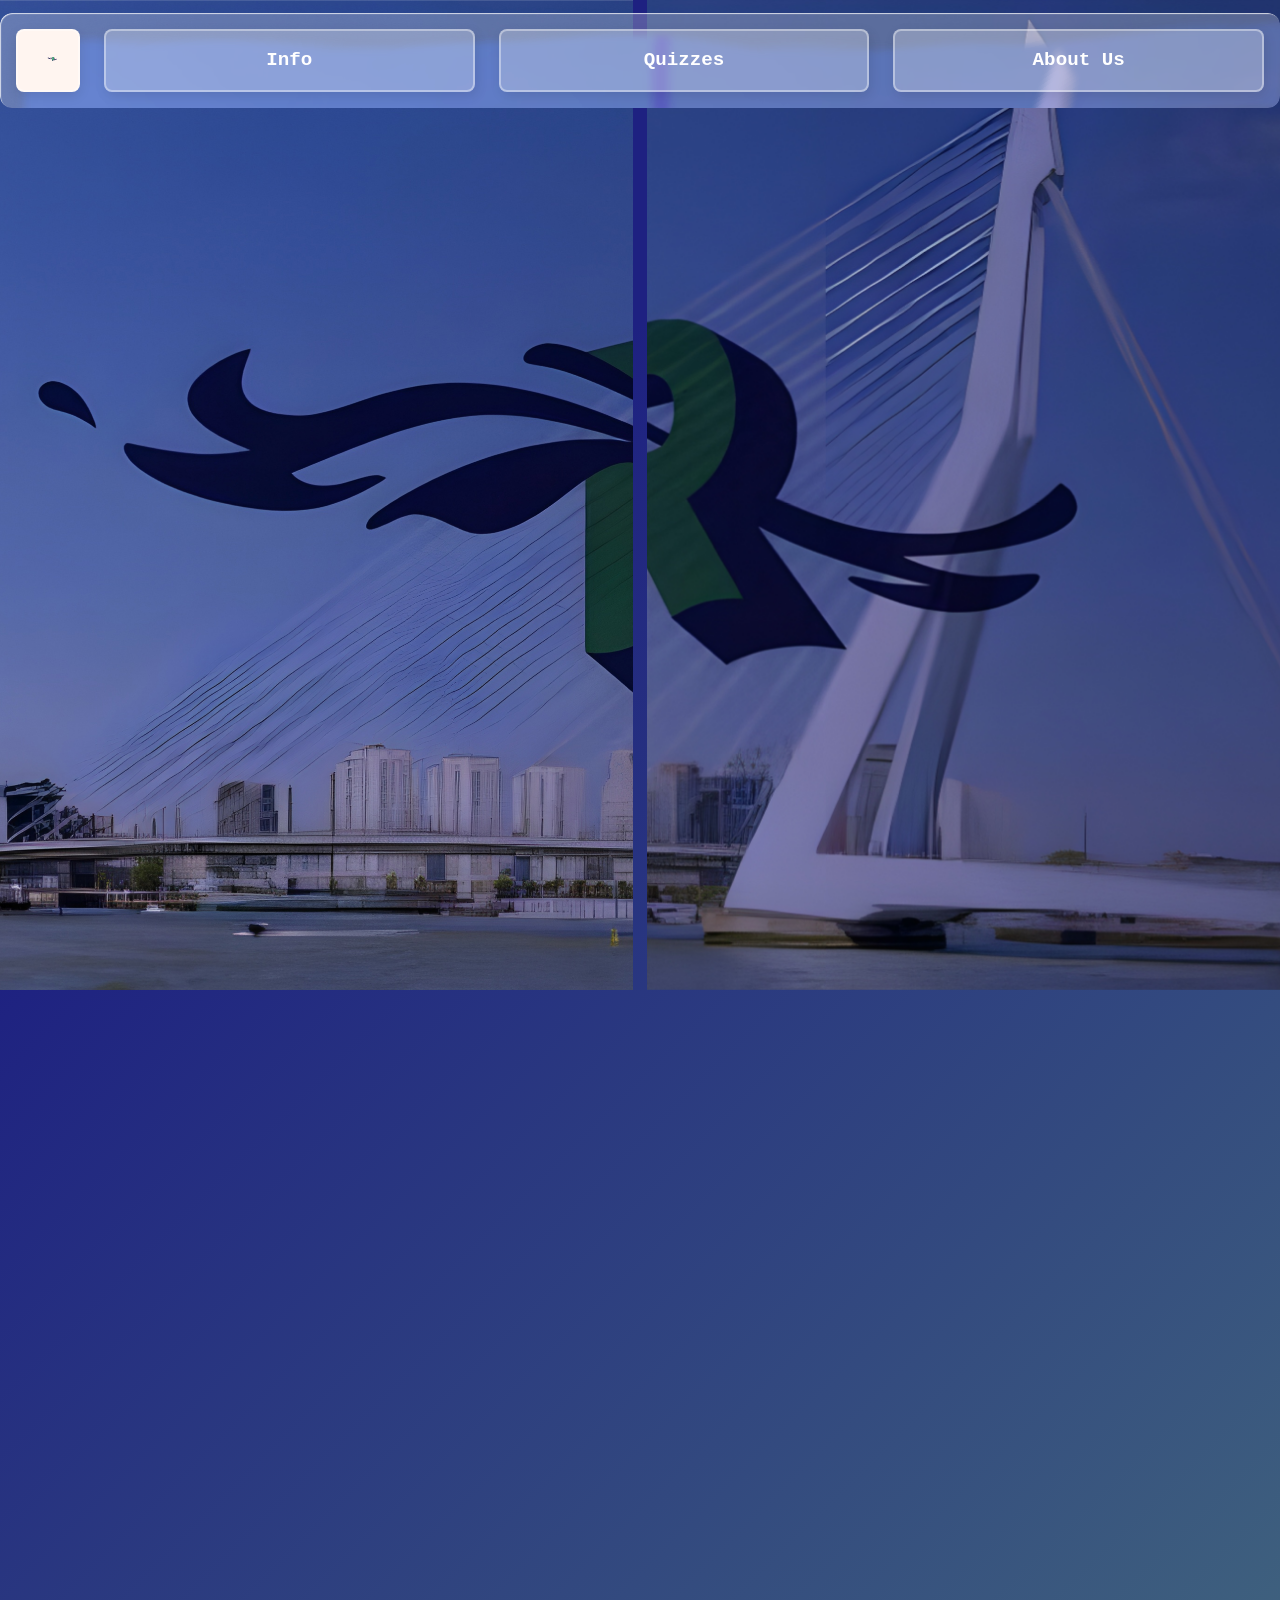
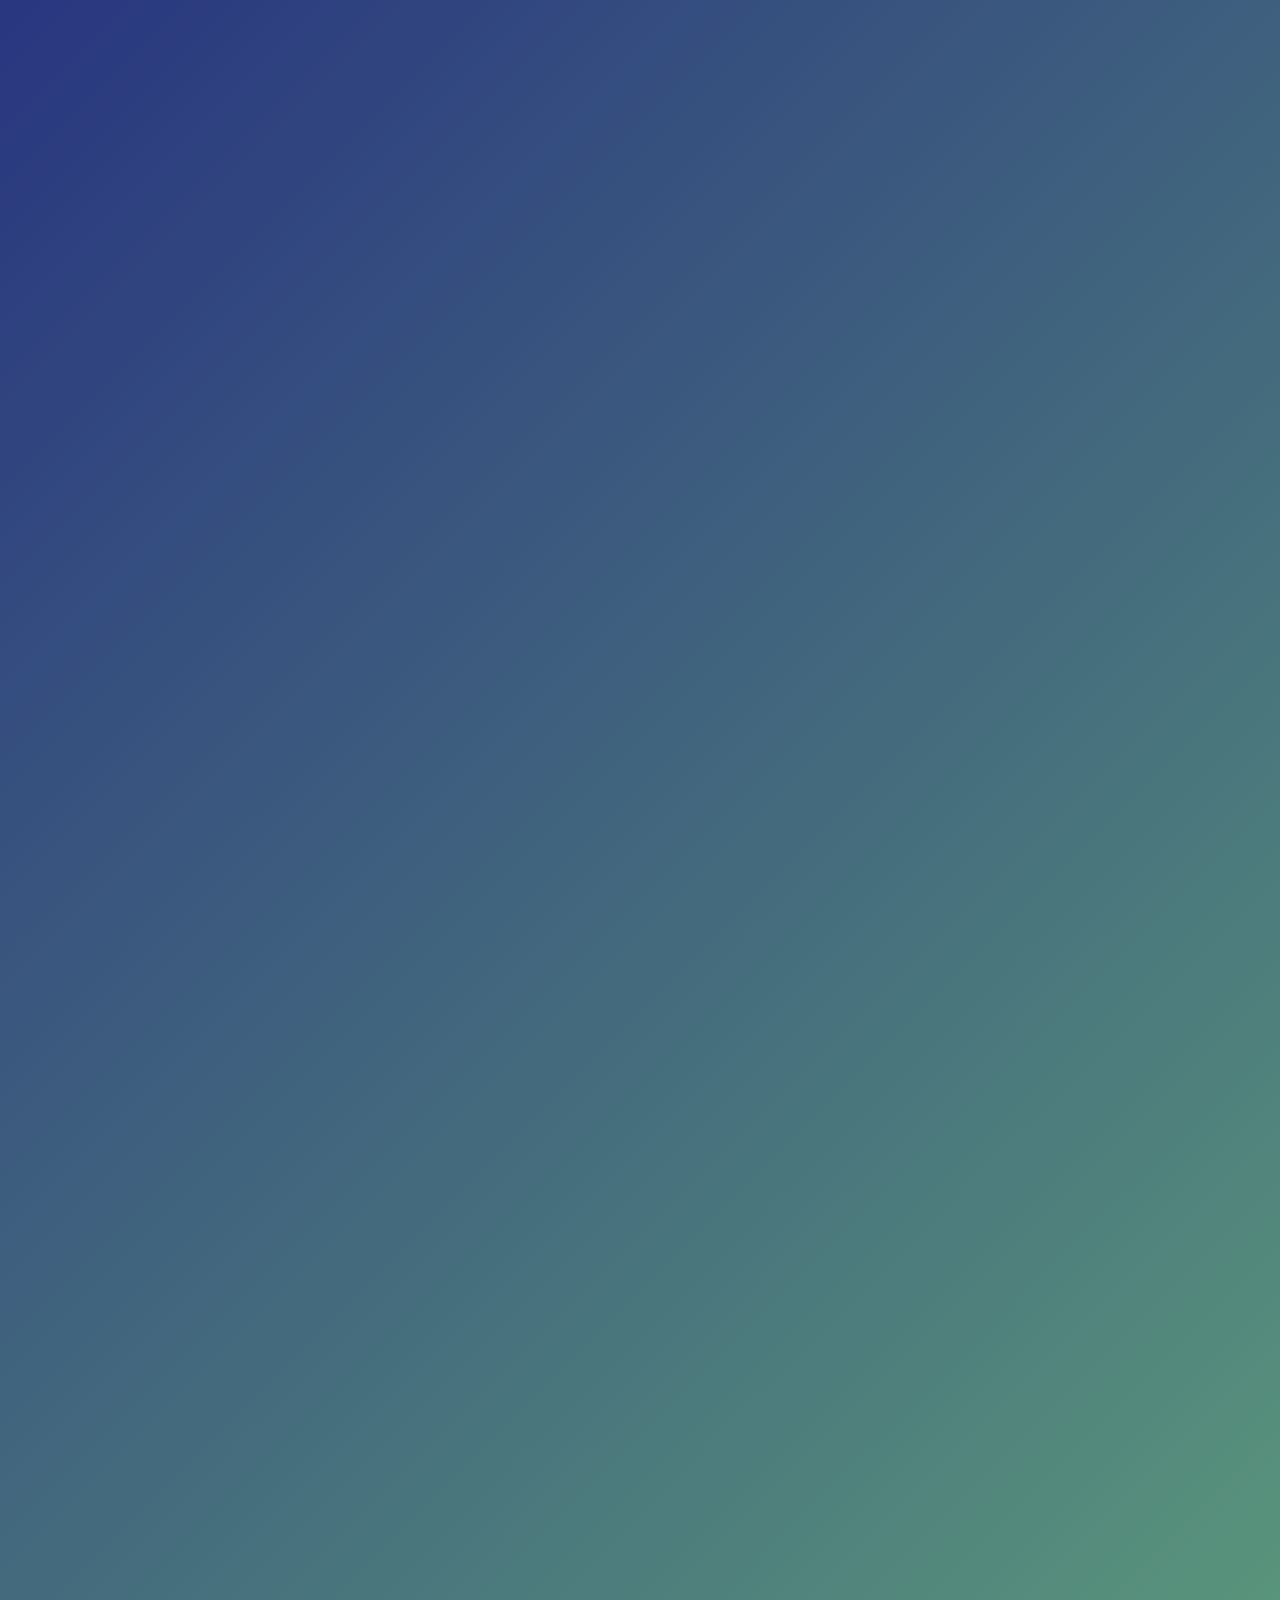
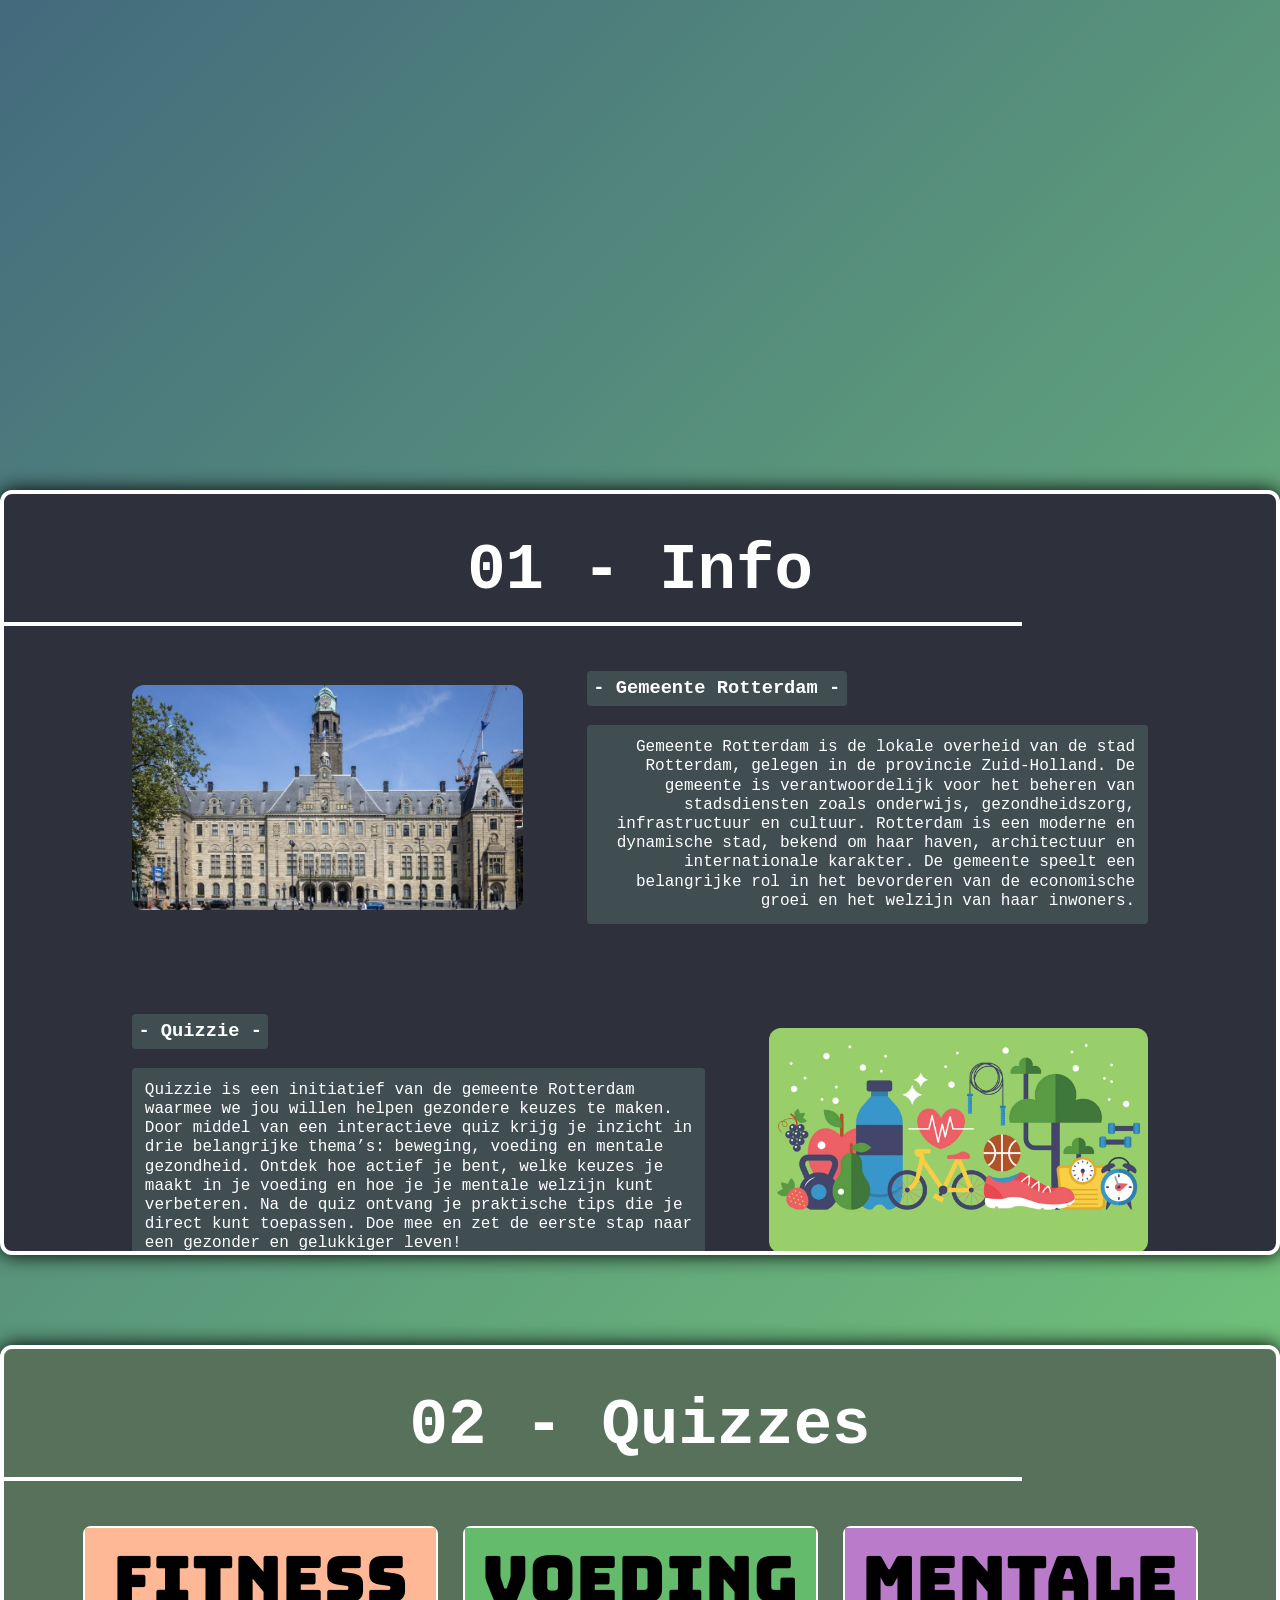
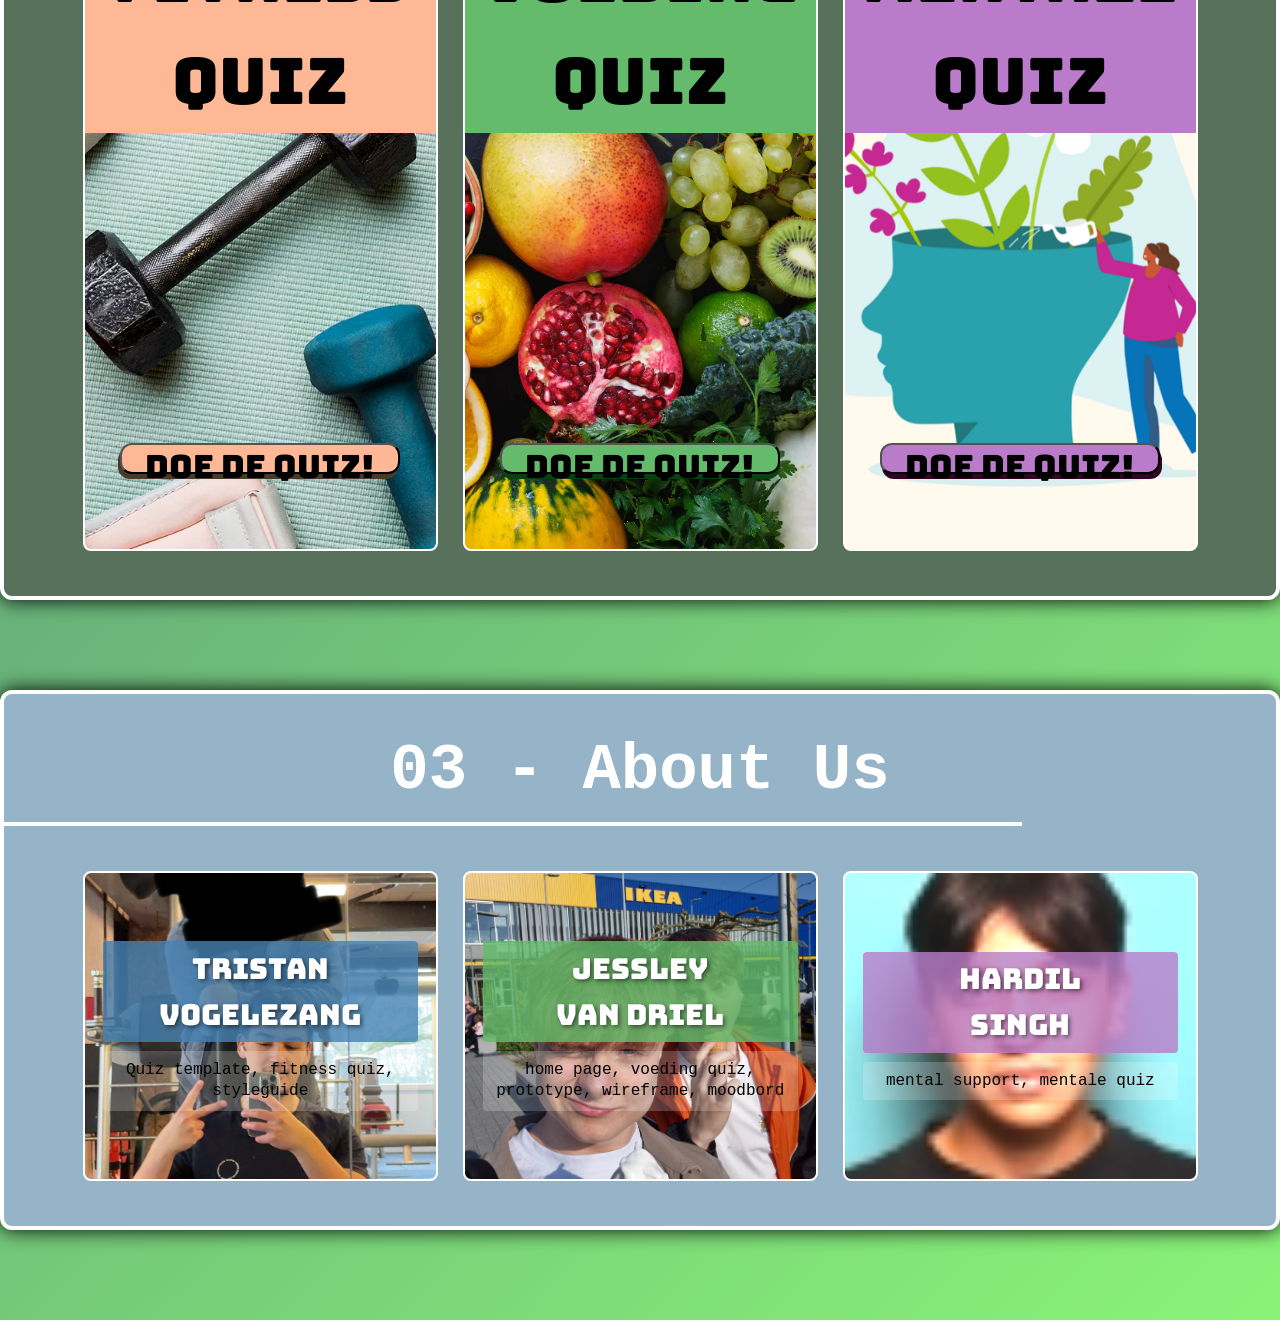
<file: index.html>
<!DOCTYPE html>
<html lang="en">
<head>
    <meta charset="UTF-8">
    <meta name="viewport" content="width=device-width, initial-scale=1.0">
    <title>Quizzie</title>
    <link rel="stylesheet" href="style/index.css">
    <script src="script/script.js" defer></script>
    <script src="script/nav.js" defer></script>
    <link rel="preconnect" href="https://fonts.googleapis.com">
<link rel="preconnect" href="https://fonts.gstatic.com" crossorigin>
<link href="https://fonts.googleapis.com/css2?family=Bungee&display=swap" rel="stylesheet">
</head>
<body>
    <svg style="display: none">
        <filter id="glass-distortion">
          <feTurbulence type="turbulence" baseFrequency="0.002" numOctaves="2" result="noise" />
          <feDisplacementMap in="SourceGraphic" in2="noise" scale="77" />
        </filter>
      </svg>
      
      <nav class="glass-nav">
        <div class="glass-filter"></div>
        <div class="glass-overlay"></div>
        <div class="glass-specular"></div>
        <div class="glass-content">
          <ul class="nav-list">
            <button class="btn-logo"><a href="index.html#goHome"><img src="media/rotterdam-1.svg" class="logo" alt="Logo"></a></button>
            <a class="btn" href="index.html#goInfo" class="nav-item">Info</a>
            <a class="btn" href="index.html#goQuiz" class="nav-item">Quizzes</a>
            <a class="btn" href="index.html#toAbUs" class="nav-item">About Us</a>
            </ul>
        </div>
      </nav>
    <div class="container" id="goHome">
        <section class="hero">
            <div class="panel left-panel"></div>
            <div class="panel right-panel"></div>
            <h1 class="hero-title">Quizzie</h1>
        </section>
        <section class="o1" id="goInfo">
            <div class="infoDiv">
                <div class="header1">
                    <br>
                    <h1>01 - Info</h1>
                    <hr>
                </div>
                <div class="info1">
                    <div class="img">
                    </div>
                    <div class="infoTxt">
                        <div class="header"><h3>- Gemeente Rotterdam -</h3></div><br>
                        <div class="text"><p>Gemeente Rotterdam is de lokale overheid van de stad Rotterdam, gelegen in de provincie Zuid-Holland. De gemeente is verantwoordelijk voor het beheren van stadsdiensten zoals onderwijs, gezondheidszorg, infrastructuur en cultuur. Rotterdam is een moderne en dynamische stad, bekend om haar haven, architectuur en internationale karakter. De gemeente speelt een belangrijke rol in het bevorderen van de economische groei en het welzijn van haar inwoners.</p></div>
                    </div>
                </div>
                <div class="info2">
                    <div class="img"></div>
                    <div class="infoTxt">
                            <div class="header"><h3>- Quizzie -</h3></div><br>
                        <div class="text"><p>Quizzie is een initiatief van de gemeente Rotterdam waarmee we jou willen helpen gezondere keuzes te maken. Door middel van een interactieve quiz krijg je inzicht in drie belangrijke thema’s: beweging, voeding en mentale gezondheid. Ontdek hoe actief je bent, welke keuzes je maakt in je voeding en hoe je je mentale welzijn kunt verbeteren. Na de quiz ontvang je praktische tips die je direct kunt toepassen. Doe mee en zet de eerste stap naar een gezonder en gelukkiger leven!</p></div>
                    </div>
                </div>
        </section>
        <section class="o2" id="goQuiz">
            <div class="quizDiv">
                <div class="header2">
                    <br>
                    <h1>02 - Quizzes</h1>
                    <hr>
                </div>
                <div class="quizzes">
                    <div class="fitness">
                        <h1 class="title bungee-regular">Fitness quiz</h1>
                        <a href="pages/tristan/beweging.html"><button class="toPage bungee-regular">Doe de Quiz!</button></a>
                    </div>
                    <div class="nutrition">
                        <h1 class="title bungee-regular">Voeding quiz</h1>
                        <a href="pages/jessley/nutrit.html"><button class="toPage bungee-regular">Doe de Quiz!</button></a>
                    </div>
                    <div class="mental">
                        <h1 class="title bungee-regular">Mentale quiz</h1>
                        <a href="pages/hardil/mentale.html"><button class="toPage bungee-regular">Doe de Quiz!</button></a>
                    </div>
                </div>
            </div>
        </section>

        <section class="o3" id="toAbUs">
            <div class="aboutDiv">
                <div class="header3">
                    <br>
                    <h1>03 - About Us</h1>
                    <hr>
                </div>
                <div class="team">
                    <div class="person1">
                        <h2 class="team-name bungee-regular">Tristan Vogelezang</h2>
                        <p class="team-desc">Quiz template, fitness quiz, styleguide</p>
                    </div>
                    <div class="person2">
                        <h2 class="team-name bungee-regular">Jessley <br> van Driel</h2>
                        <p class="team-desc">home page, voeding quiz, prototype, wireframe, moodbord</p>
                    </div>
                    <div class="person3">
                        <h2 class="team-name bungee-regular">Hardil<br>Singh</h2>
                        <p class="team-desc">mental support, mentale quiz</p>
                    </div>
                </div>
            </div>
        </section>
    </div>
</body>
</html>
</file>
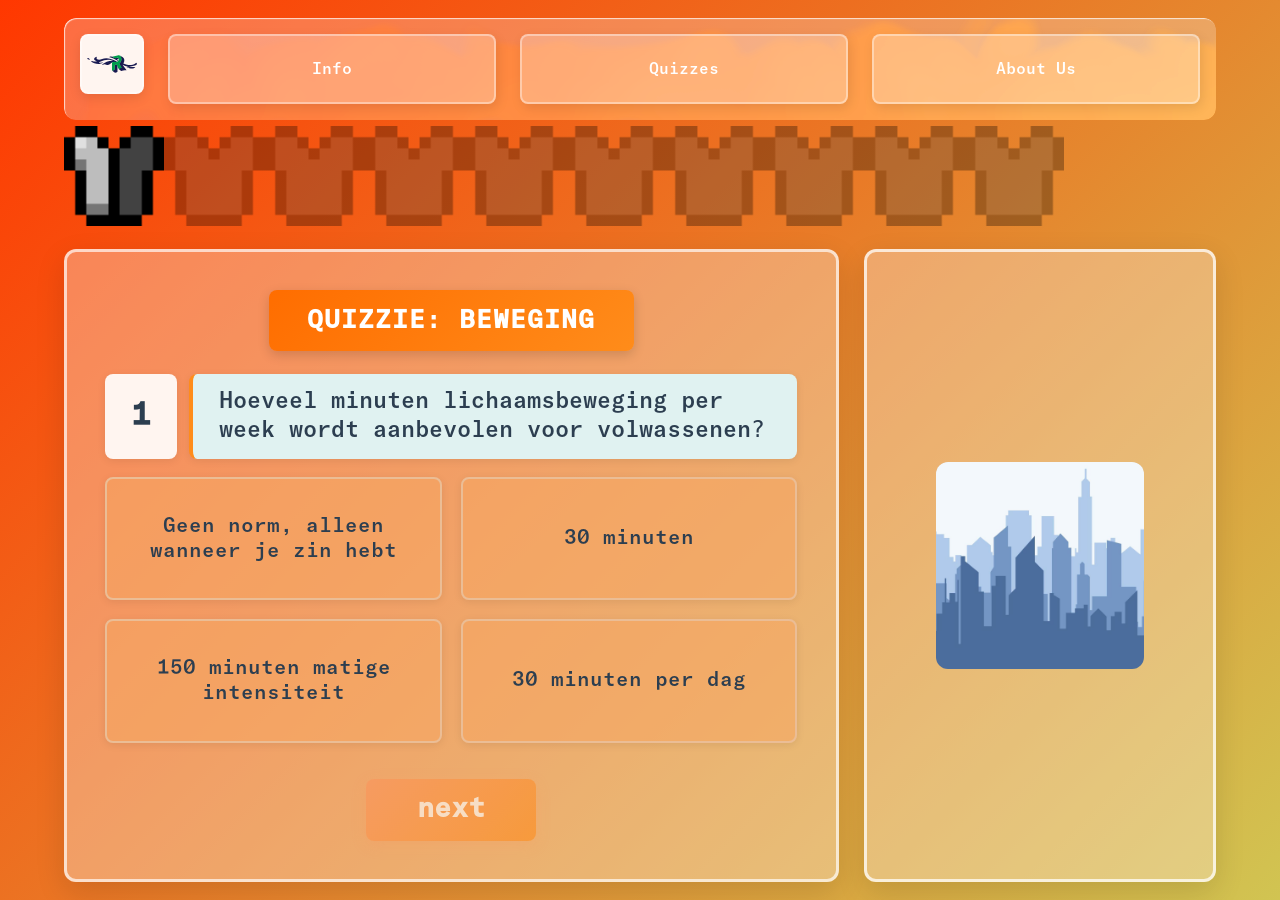
<file: Tristan/beweging.html>
<!DOCTYPE html>
<html lang="en">

<head>
    <meta charset="UTF-8">
    <meta name="viewport" content="width=device-width, initial-scale=1.0">
    <title>Quiz - Movement</title>
    <link rel="stylesheet" href="beweging.css">
</head>

<body>
    <svg style="display: none">
        <filter id="glass-distortion">
          <feTurbulence type="turbulence" baseFrequency="0.008" numOctaves="2" result="noise" />
          <feDisplacementMap in="SourceGraphic" in2="noise" scale="77" />
        </filter>
      </svg>
      
      <nav class="glass-nav">
        <div class="glass-filter"></div>
        <div class="glass-overlay"></div>
        <div class="glass-specular"></div>
        <div class="glass-content">
          <ul class="nav-list">
            <a href="../index.html" class="btn btn-logo"><img src="Assets/rotterdam-1.svg" class="logo" alt="Logo"></a>
            <a href="../index.html#goInfo" class="btn nav-item">Info</a>
            <a href="../index.html#goQuiz" class="btn nav-item">Quizzes</a>
            <a href="../index.html#goAb" class="btn nav-item">About Us</a>
          </ul>
        </div>
      </nav>
    <div class="armor-bar" id="armor-bar">
        <!-- populated by js -->
    </div>

    <main class="quiz-container">
        <section class="quiz-left">
            <div class="quiz-header">
                QUIZZIE: BEWEGING
            </div>
            <div class="question-row">
                <div class="question-number" id="q-num">1</div>
                <div class="question-text" id="q-text">Loading question...</div>
            </div>

            <div class="choices-container" id="choices-container">
                <!-- choices populated by js -->
            </div>

            <button id="next-btn" disabled>next</button>
        </section>

        <section class="quiz-right">
            <div class="question-image-container">
                <img id="quiz-image" src="" alt="Quiz Image" style="width: 100%; height: 100%; object-fit: cover;" />
            </div>
        </section>
    </main>

    <script src="beweging.js"></script>
</body>

</html>
</file>
<file: style/index.css>
@font-face {
  font-family: 'GTA-Mono-Medium';
  src: url(../font/GT-America/GT-America-Mono-Medium-Trial.otf) format('opentype');
}
.bungee-regular {
  font-family: "Bungee", sans-serif;
  font-weight: 400;
  font-style: normal;
}

* {
  margin: 0;
  padding: 0;
  box-sizing: border-box;
}

html {
  scroll-behavior:smooth;
  scroll-padding-top: 0;
}

body {
  font-family: GT-Mono-Medium, monospace;
  line-height: 1.6;
  background: hsla(111, 84%, 71%, 1);
  background: linear-gradient(135deg, hsla(111, 84%, 71%, 1) 0%, rgb(30, 33, 129) 87%);
  background: -moz-linear-gradient(135deg, hsla(111, 84%, 71%, 1) 0%, rgb(30, 33, 129) 87%);
  background: -webkit-linear-gradient(135deg, hsla(111, 84%, 71%, 1) 0%, rgb(30, 33, 129) 87%);
  filter: progid: DXImageTransform.Microsoft.gradient( startColorstr="#8AF378", endColorstr="#474BBE", GradientType=1 );
}

/* Glass Navigation Container */
.glass-nav {
  margin-top: 1vw;
  --bg-color: rgba(255, 255, 255, 0.25);
  --highlight: rgba(255, 255, 255, 0.75);
  --text: #ffffff;
  justify-self: center;
  position: fixed;
  width: 100%;
  max-width: 1600px;
  border-radius: 12px;
  overflow: hidden;
  background: transparent;
  z-index: 100;
}
 
.glass-filter,
.glass-overlay,
.glass-specular {
  position: absolute;
  inset: 0;
  border-radius: inherit;
}
 
.glass-filter {
  z-index: 1;
  backdrop-filter: blur(4px);
  filter: url(#glass-distortion) saturate(120%) brightness(1.15);
}
 
.glass-overlay {
  z-index: 2;
  background: var(--bg-color);
}
 
.glass-specular {
  z-index: 3;
  box-shadow: inset 1px 1px 1px var(--highlight);
}
 
.glass-content {
  position: relative;
  z-index: 4;
  padding: 16px;
}
 
.nav-list {
  list-style: none;
  margin: 0;
  padding: 0;
  display: flex;
  justify-content: center;
  gap: 24px;
}
 
.nav-item {
  color: var(--text);
  text-decoration: none;
  font-weight: 500;
  font-size: 16px;
  padding: 8px 16px;
  border-radius: 8px;
  transition: background-color 0.2s ease;
}
 

.btn {
  font-family: 'GT-America-Mono-Medium', monospace;
  flex: 1;
  padding: 1.5vh 1vw;
  color: white;
  border: solid 2px #ffffff63;
  border-radius: 8px;
  font-size: clamp(16px, 1.5vw, 24px);
  font-weight: 600;
  cursor: pointer;
  height: 7vh;
  display: flex;
  align-items: center;
  justify-content: center;
  overflow: hidden;
  transition: all 0.3s ease;
  box-shadow: 2px 4px 12px rgba(0, 0, 0, 0.1);
  background-color: rgba(255, 255, 255, 0.275);
  text-decoration: none;
}

.btn:hover {
  background-color: #1a6fa8;
  transform: translateY(-2px);
  box-shadow: 0 6px 16px rgba(0, 0, 0, 0.15);
}

.btn-logo {
  flex: 0 0 5vw;
  background-color: #fff5f0;
  border: none;
  padding: 1vh;
  display: flex;
  align-items: center;
  justify-content: center;
  height: 7vh;
  border-radius: 8px;
  cursor: pointer;
  box-sizing: border-box;
  transition: all 0.3s ease;
  box-shadow: 0 4px 12px rgba(0, 0, 0, 0.1);
  border: solid 2px #ffffff63;
}



.btn-logo:hover {
  background-color: #ffb896;
  transform: translateY(-2px);
  box-shadow: 0 6px 16px rgba(0, 0, 0, 0.15);
  border: solid 2px #ffffff63;
}

.logo {
  max-height: 120%;
  max-width: 120%;
  object-fit: contain;
  background-color: transparent;
  border: none;
  padding: 20px;
  margin: 0;
  border-radius: 5px;
}

.logo:hover {
  -webkit-filter: invert(100%);
  filter: invert(100%);
}

.container {
  display: flex;
  flex-direction: column;
  gap: 10vh;
}

.hero {
  position: relative;
  height: 200vh;
  overflow: hidden;
}

.panel {
  position: fixed;
  top: 0;
  width: 50vw;
  height: 110vh;
  background-size: cover;
  background-position: center;
  will-change: transform;
  transition: transform 0.1s linear; 
}

.left-panel {
  left: -7px;
  background-image: url('../media/lefti.jpg');
}

.right-panel {
  right: -7px;
  background-image: url('../media/righti.png');
}

.hero-title {
  position: fixed;
  top: 40%;
  justify-self: center;
  transform: translate(-50%, -50%) scale(0.3);
  font-size: clamp(4rem, 18vw, 12rem);
  font-weight: 900;
  color: white;
  opacity: 0;
  z-index: 10;
  text-align: center;
  letter-spacing: -0.03em;
  text-shadow: 0 0 20px rgba(0,0,0,0.5);
  will-change: transform, opacity, filter;
  pointer-events: none;
  line-height: 0.9;
  z-index: -10;
}

.hero-title.title-unfixed {
  position: absolute !important;
  top: 50% !important;
  left: 50% !important;
  transform: translate(-50%, -50%) !important;
  transition: all 0.5s ease !important;
  z-index: 10;
}

/* Content */
.content {
  position: relative;
  z-index: 20;
  padding: 15vh 5vw 10vh;
  background: white;
}

.container {
  max-width: 1400px;
  margin: 0 auto;
}

/* Information section */
.o1 {
  position: relative;
  height: 85vh;
  background-color: rgb(46, 49, 59);
  border-radius: 12px;
  border: 4px solid white;
  contain: content;
  box-shadow: rgb(0, 0, 0) 0px 0px 20px 0px;
}
.infoDiv {
  display: flex;
  flex-direction: column;
  gap: 5%;
}
h1 {
  color: white;
  text-align: center;
  font-size: 4rem;
}
.header1 hr  {
  justify-self: center;
  width: 80%;
  border: 2px solid white;
}
.info1 {
  display: flex;
  flex-direction: row;
  align-items: center;
  gap: 5vw;
  padding: 5vh 10vw;
}
.info2 {
  display: flex;
  flex-direction: row-reverse;
  align-items: center;
  gap: 5vw;
  padding: 5vh 10vw;
}
.infoDiv .img {
  background-size: cover;
  background-position: center;
  width: 300%;
  height: 25vh;
  border-radius: 12px;
}
.info1 .img {
  background-image: url('../media/stadHuis.jpg');
}
.info2 .img {
  background-image: url('../media/life.webp');
}
.infoTxt {
  font-size: 1rem;
  color: white;
  line-height: 1.2;
  font-family: GT-Mono-Medium, monospace;
}
.info1 .infoTxt {
  text-align: right;
}
.info2 .infoTxt {
  text-align: left;
}
.text {  
  background-color: rgba(114, 149, 138, 0.273);
  padding: 1vw;
  border-radius: 4px;
}
.header {
  background-color: rgba(114, 149, 138, 0.273);
  width: fit-content;
  padding: 0.5vw;
  border-radius: 4px;
}
.info1 .header {
  justify-self: right;
}
.info2 .header {
  justify-self: left;
}
.info1 .text {
  text-align: right;
}
.info2 .text {
  text-align: left;
}

/* quizzes section */

.o2 {
  position: relative;
  height: 95vh;
  background-color: rgb(87, 113, 91);
  border-radius: 12px;
  border: 4px solid white;
  contain: content;
  box-shadow: rgb(0, 0, 0) 0px 0px 20px 0px;
}
.quizDiv {
  justify-content: center;
  display: flex;
  flex-direction: column;
  height: 100%;
  width: 100%;
}
h1 {
  color: white;
  text-align: center;
  font-size: 4rem;
}
.header2 hr  {
  justify-self: center;
  width: 80%;
  border: 2px solid white;
}
.header2 {
  width: 100%;
}
.quizzes {
  justify-content: center;
  display: flex;
  flex-direction: row;
  gap: 2vw;
  padding: 5vh;
  width: 100%;
  height: 100%;
}
.quizzes div {
 position: relative;
 height: 100%;
 width: 30%;
  background-size: cover;
  background-position: center;
  border-radius: 8px;
  border: 2px solid white;
  transform: scale(1);
  transition: transform 0.4s ease-out, filter 0.4s ease-out;
  will-change: transform, filter;
  justify-content: center;
}
.quizzes div:hover {
  filter: brightness(1.1);
  transform: scale(1.05);
}
.fitness {
  background-image: url('../media/fitness.jpg');
}
.nutrition {
  background-image: url('../media/nutrition.jpg');
}
.mental {
  background-image: url('../media/mental.jpg');
}
.title {
  color: black;
}
.fitness .title {
  background-color: #ffb896;
}
.nutrition .title {
  background-color: #63bb6b;
}
.mental .title {
  background-color: #ba7cca;
}
.toPage {
  position: relative;
  z-index: 200;
  font-size: 2rem;
  width: 80%;
  height: 5%;
  top: 50%;
  left: 10%;
  transform: scale(1);
  transition: transform 0.4s ease-out, filter 0.4s ease-out;
  will-change: transform, filter;
  border-radius: 12px;
}
.fitness .toPage {
  background-color: #ffb896;
  box-shadow: #493927 -2px 5px 0px;
}
.nutrition .toPage {
  background-color: #63bb6b;
    box-shadow: #07410f 0px 5px 0px;
}
.mental .toPage {
  background-color: #ba7cca;
    box-shadow: #330323 2px 5px 0px;
}

.o3 {
  position: relative;
  height: 60vh;
  background-color: rgb(150, 180, 200);
  border-radius: 12px;
  border: 4px solid white;
  contain: content;
  box-shadow: rgb(0, 0, 0) 0px 0px 20px 0px;
  margin-bottom: 10vh;
}

.aboutDiv {
  justify-content: center;
  display: flex;
  flex-direction: column;
  height: 100%;
  width: 100%;
}

.header3 hr {
  justify-self: center;
  width: 80%;
  border: 2px solid white;
}

.header3 {
  width: 100%;
}

.team {
  justify-content: center;
  display: flex;
  flex-direction: row;
  gap: 2vw;
  padding: 5vh;
  width: 100%;
  height: 100%;
}

.team div {
  position: relative;
  height: 100%;
  width: 30%;
  background-size: cover;
  background-position: center;
  border-radius: 8px;
  border: 2px solid white;
  transform: scale(1);
  transition: transform 0.4s ease-out, filter 0.4s ease-out;
  will-change: transform, filter;
  justify-content: center;
  color: white;
  text-align: center;
  padding: 2vh;
  display: flex;
  flex-direction: column;
  gap: 1vh;
}

.team div:hover {
  filter: brightness(1.1);
  transform: scale(1.05);
}
.team-desc {
  color: #000000;
}

.person1 {
  background-image: url('../media/pinda.jpg');
}

.person2 {
  background-image: url('../media/jvd.jpg');
}

.person3 {
  background-image: url('../media/hardil.png');
}

.team-name {
  font-size: 1.8rem;
  text-shadow: 2px 2px 4px rgba(0,0,0,0.5);
}

.person1 .team-name {
  background-color: rgba(70, 130, 180, 0.8);
  padding: 0.5vh 1vw;
  border-radius: 4px;
}

.person2 .team-name {
  background-color: rgba(99, 187, 107, 0.8);
  padding: 0.5vh 1vw;
  border-radius: 4px;
}

.person3 .team-name {
  background-color: rgba(186, 124, 202, 0.8);
  padding: 0.5vh 1vw;
  border-radius: 4px;
}

.team-desc {
  background-color: rgba(255,255,255,0.2);
  padding: 1vh;
  border-radius: 4px;
  font-size: 1rem;
  line-height: 1.3;
}

.toPage:hover {
    transform: scale(1.05);
}




/* ─── Responsive ─────────────────────────────────────────────────── */

/* Tablet (769 px – 1024 px) */
@media (max-width: 1024px) {
  .btn-logo { flex: 0 0 8vw; }


  .panel { 
  width: 51vw;
  }
  .left-panel {
    left: -7px;
    background-image: url('../media/leftTab.png');
  }
  
  .right-panel {
    right: -7px;
    background-image: url('../media/rightTab.png');
  }
  
  h1 { font-size: 3rem; }

  .o1, .o2, .o3 { height: auto; padding-bottom: 4vh; }

  .info1, .info2 { padding: 3vh 6vw; }

  .quizzes {
    gap: 2vw;
    padding: 3vh 3vw;
  }
  .quizzes div { height: 35vh; }

  .team { padding: 3vh 3vw; }
  .team div { height: auto; min-height: 140px; }
}

/* Mobile (≤ 768 px) */
@media (max-width: 768px) {
  /* Hero panels */
  .panel { width: 0vw; }
  .left-panel { left: 0; }
  .right-panel { display: none; }

  .content { padding: 10vh 5vw; }

  /* Navigation */
  .glass-content { padding: 8px 10px; }
  .nav-list { gap: 6px; }
  .btn {
    font-size: 13px;
    height: auto;
    padding: 8px 10px;
  }
  .btn-logo {
    flex: 0 0 44px;
    height: 44px;
  }
  .logo { padding: 6px; }

  /* Page sections */
  .container { gap: 4vh; }
  .o1, .o2, .o3 { height: auto; padding-bottom: 4vh; }

  h1 { font-size: 2.2rem; }

  /* Info section – stack image + text vertically */
  .info1 {
    flex-direction: column;
    padding: 2vh 5vw;
    gap: 2vh;
  }
  .info2 {
    flex-direction: column;
    padding: 2vh 5vw;
    gap: 2vh;
  }
  .infoDiv .img {
    width: 100%;
    height: 22vh;
  }
  .info1 .infoTxt,
  .info2 .infoTxt { text-align: center; }
  .info1 .header,
  .info2 .header { justify-self: center; }
  .info1 .text,
  .info2 .text { text-align: center; }

  /* Quiz cards – stack vertically */
  .quizzes {
    flex-direction: column;
    height: auto;
    align-items: center;
    padding: 2vh 5vw;
    gap: 2vh;
  }
  .quizzes div {
    width: 90%;
    height: 28vh;
    min-height: 180px;
  }
  .toPage { font-size: 1.2rem; }

  /* About / Team cards – stack vertically */
  .team {
    flex-direction: column;
    height: auto;
    align-items: center;
    padding: 2vh 5vw;
    gap: 2vh;
  }
  .team div {
    width: 90%;
    height: auto;
    min-height: 120px;
  }
  .team-name { font-size: 1.4rem; }
}
</file>
<file: Tristan/beweging.css>
@font-face {
    font-family: 'GT-America-Mono-Medium';
    src: url(../font/GT-America/GT-America-Mono-Medium-Trial.otf) format('opentype');
}

body {
    margin: 0;
    font-family: 'GT-America-Mono-Medium', monospace;
    background: hsla(13, 100%, 50%, 1);
 
background: linear-gradient(315deg, hsla(13, 100%, 50%, 1) 0%, hsla(54, 58%, 57%, 1) 100%);
 
background: -moz-linear-gradient(315deg, hsla(13, 100%, 50%, 1) 0%, hsla(54, 58%, 57%, 1) 100%);
 
background: -webkit-linear-gradient(315deg, hsla(13, 100%, 50%, 1) 0%, hsla(54, 58%, 57%, 1) 100%);
 
filter: progid: DXImageTransform.Microsoft.gradient( startColorstr="#FE3700", endColorstr="#D1C452", GradientType=1 );
 
    display: flex;
    flex-direction: column;
    align-items: center;
    justify-content: center;
    min-height: 100vh;
    padding: 12vh 2vw 2vh 2vw;
    box-sizing: border-box;
    color: #2c3e50;
}

.navbar {
    display: flex;
    gap: 2vw;
    width: 90vw;
    max-width: 2000px;
    margin-bottom: 2vh;
    color: white;
    background: linear-gradient(160deg, rgba(255, 255, 255, 0.34) 0%, rgba(255, 255, 255, 0.16) 10%, rgba(255, 255, 255, 0.1) 100%);
    backdrop-filter: blur(22px) saturate(175%);
    -webkit-backdrop-filter: blur(22px) saturate(175%);
    border-radius: 18px;
    border: 1px solid rgba(255, 255, 255, 0.72);
    box-shadow: inset 0 1px 0 rgba(255, 255, 255, 0.78), inset 0 -10px 18px rgba(255, 255, 255, 0.12), 0 10px 34px rgba(0, 0, 0, 0.16);
    padding: 20px;
    position: fixed;
    top: 2vh;
    left: 50%;
    transform: translateX(-50%);
    z-index: 100;
    overflow: hidden;
    isolation: isolate;
}

.navbar::before {
    content: "";
    position: absolute;
    inset: 0;
    border-radius: inherit;
    background: radial-gradient(120% 90% at 15% 0%, rgba(255, 255, 255, 0.6) 0%, rgba(255, 255, 255, 0.18) 35%, rgba(255, 255, 255, 0) 62%);
    pointer-events: none;
    z-index: -1;
}

.navbar::after {
    content: "";
    position: absolute;
    inset: 0;
    border-radius: inherit;
    background: linear-gradient(180deg, rgba(255, 255, 255, 0.2) 0%, rgba(255, 255, 255, 0) 30%);
    pointer-events: none;
    z-index: -1;
}


.btn {
    font-family: 'GT-America-Mono-Medium', monospace;
    flex: 1;
    padding: 1.5vh 1vw;
    color: white;
    border: solid 2px #ffffff63;
    border-radius: 8px;
    font-size: clamp(16px, 1.5vw, 24px);
    font-weight: 600;
    cursor: pointer;
    height: 5.5vh;
    display: flex;
    align-items: center;
    justify-content: center;
    overflow: hidden;
    transition: all 0.3s ease;
    box-shadow: 2px 4px 12px rgba(0, 0, 0, 0.1);
    background-color: rgba(255, 255, 255, 0.275);
}

.btn:hover {
    background-color: #1a6fa8;
    transform: translateY(-2px);
    box-shadow: 0 6px 16px rgba(0, 0, 0, 0.15);
}

.btn-logo {
    flex: 0 0 5vw;
    background-color: #fff5f0;
    border: none;
    padding: 1vh;
    display: flex;
    align-items: center;
    justify-content: center;
    height: 6.7vh;
    border-radius: 8px;
    cursor: pointer;
    box-sizing: border-box;
    transition: all 0.3s ease;
    box-shadow: 0 4px 12px rgba(0, 0, 0, 0.1);
    border: solid 2px #ffffff63;
}



.btn-logo:hover {
    background-color: #ffb896;
    transform: translateY(-2px);
    box-shadow: 0 6px 16px rgba(0, 0, 0, 0.15);
    border: solid 2px #ffffff63;
}

.logo {
    max-height: 120%;
    max-width: 120%;
    object-fit: contain;
    background-color: transparent;
    border: none;
    padding: 20px;
    margin: 0;
    border-radius: 5px;
}

.logo:hover {
    -webkit-filter: invert(100%);
    filter: invert(100%);
}

.armor-bar {
    margin-top: 2vh;
    display: flex;
    gap: 0vw;
    width: 90vw;
    max-width: 1700px;
    margin-bottom: 2vh;
}

.armor-bar img{
    width: 100px;
    height: auto;
    object-fit: contain;
}

.quiz-container {
    display: flex;
    gap: 2vw;
    width: 90vw;
    max-width: 3000px;
    flex: 1;
}

.quiz-left {
    border: solid 3px #ffffffab;
    flex: 2;
    background-color: #fde8d85e;
    border-radius: 12px;
    padding: 3vw;
    display: flex;
    flex-direction: column;
    align-items: center;
    box-shadow: 0 10px 30px rgba(0, 0, 0, 0.12);
}
.quiz-header {
    font-family: 'GT-America-Mono-Medium', monospace;
    background: linear-gradient(135deg, #ff6d00 0%, #ff8c1a 100%);
    color: white;
    padding: 1.5vh 3vw;
    border-radius: 8px;
    text-transform: uppercase;
    font-weight: 700;
    font-size: clamp(18px, 2vw, 28px);
    margin-bottom: 2.5vh;
    letter-spacing: 1px;
    box-shadow: 0 4px 12px rgba(0, 0, 0, 0.15);
}

.question-row {
    display: flex;
    gap: 1vw;
    width: 100%;
    margin-bottom: 2vh;
    align-items: stretch;
}

.question-number {
    background: #fff5f0;
    padding: 1.5vh 2vw;
    border-radius: 8px;
    font-size: clamp(24px, 2.5vw, 36px);
    font-weight: 700;
    display: flex;
    align-items: center;
    justify-content: center;
    color: #2c3e50;
    box-shadow: 0 2px 8px rgba(0, 0, 0, 0.08);
}

.question-text {
    font-family: 'GT-America-Mono-Medium', monospace;
    background: #e0f2f1;
    padding: 1.5vh 2vw;
    border-radius: 8px;
    flex: 1;
    font-size: clamp(18px, 1.8vw, 28px);
    display: flex;
    align-items: center;
    color: #2c3e50;
    border-left: 4px solid #ff8c1a;
    box-shadow: 0 2px 8px rgba(0, 0, 0, 0.08);
}

.choices-container {
    display: grid;
    grid-template-columns: 1fr 1fr;
    gap: 1.5vw;
    width: 100%;
    margin-bottom: 2vh;
    position: relative;
    flex: 1;
    min-height: 250px;
}

.choice {
    font-family: 'GT-America-Mono-Medium', monospace;
    background-color: #f7a86388;
    border: 2px solid #ebbd95;
    border-radius: 8px;
    padding: 2vh 1vw;
    font-size: clamp(18px, 1.6vw, 26px);
    font-weight: 400;
    cursor: pointer;
    transition: all 0.3s ease;
    display: flex;
    justify-content: center;
    align-items: center;
    text-align: center;
    color: #2c3e50;
    box-shadow: 0 2px 8px rgba(0, 0, 0, 0.08);
}

.choice:hover {
    border-color: #ff8c1a;
    box-shadow: 0 4px 12px rgba(255, 140, 26, 0.2);
    transform: translateY(-2px);
}

.choice.selected {
    border-color: #ff8c1a;
    background-color: #ffe4cc;
}

.choice.expanded {
    position: absolute;
    box-sizing: border-box;
    z-index: 10;
    cursor: default;
    flex-direction: column;
    justify-content: center;
    align-items: center;
    color: white;
    font-size: clamp(24px, 2.2vw, 32px);
    font-weight: 700;
    box-shadow: 0 10px 30px rgba(0, 0, 0, 0.3);
    display: flex;
    text-align: center;
    margin: 0;
    animation: expandChoiceReal 0.4s cubic-bezier(0.2, 0.8, 0.2, 1) forwards;
}

.choice.collapsing {
    position: absolute;
    box-sizing: border-box;
    z-index: 10;
    flex-direction: column;
    justify-content: center;
    align-items: center;
    color: white;
    display: flex;
    margin: 0;
    animation: collapseChoiceReal 0.4s ease-in forwards;
}

@keyframes expandChoiceReal {
    0% {
        top: var(--start-top);
        left: var(--start-left);
        width: var(--start-width);
        height: var(--start-height);
        transform: scale(1);
    }
    100% {
        top: 0;
        left: 0;
        width: 100%;
        height: 100%;
        transform: scale(1);
    }
}

@keyframes collapseChoiceReal {
    0% {
        top: 0;
        left: 0;
        width: 100%;
        height: 100%;
    }
    100% {
        top: var(--start-top);
        left: var(--start-left);
        width: var(--start-width);
        height: var(--start-height);
        opacity: 0;
    }
}

.explanation-text {
    font-family: 'GT-America-Mono-Medium', monospace;
    display: none;
    margin-top: 2vh;
    font-size: clamp(18px, 1.5vw, 24px);
    font-weight: normal;
    line-height: 1.6;
    padding: 0 2vw;
}

.choice.expanded .explanation-text,
.choice.collapsing .explanation-text {
    display: block;
    animation: fadeInExplanation 0.6s ease-in forwards;
}

.choice.collapsing .explanation-text {
    animation: fadeOutExplanation 0.3s ease-out forwards;
}

@keyframes fadeInExplanation {
    0% { opacity: 0; }
    100% { opacity: 1; }
}

@keyframes fadeOutExplanation {
    0% { opacity: 1; }
    100% { opacity: 0; }
}

#next-btn {
    font-family: 'GT-America-Mono-Medium', monospace;
    background: linear-gradient(135deg, #fc945c 0%, #ff8c1a 100%);
    border: none;
    border-radius: 8px;
    padding: 1.5vh 4vw;
    font-size: clamp(24px, 2.2vw, 32px);
    font-weight: 700;
    cursor: pointer;
    margin-top: 2vh;
    color: white;
    transition: all 0.3s ease;
    box-shadow: 0 4px 15px rgba(252, 148, 92, 0.4);
}

#next-btn:hover:not(:disabled) {
    transform: translateY(-2px);
    box-shadow: 0 6px 20px rgba(252, 148, 92, 0.6);
}

#next-btn:disabled {
    opacity: 0.6;
    cursor: not-allowed;
}

.quiz-right {
    border: solid 3px #ffffffbb;
    flex: 1;
    background-color: #fde8d85e;
    border-radius: 12px;
    display: flex;
    justify-content: center;
    align-items: center;
    box-shadow: 0 10px 30px rgba(0, 0, 0, 0.12);
}

.question-image-container {
    width: 60%;
    aspect-ratio: 1;
    background-color: (#ffffff);
    border-radius: 12px;
    display: flex;
    justify-content: center;
    align-items: center;
    overflow: hidden;
    box-shadow: inset 0 2px 8px rgba(0, 0, 0, 0.08);
}

.question-image-container svg {
    width: 60%;
    height: 60%;
    fill: #d8c9b8;
}

/* Glass Navigation Container */
.glass-nav {
  --bg-color: rgba(255, 255, 255, 0.25);
  --highlight: rgba(255, 255, 255, 0.75);
  --text: #ffffff;
  
  position: fixed;
  top: 2vh;
  left: 50%;
  transform: translateX(-50%);
  width: 90vw;
  max-width: 1600px;
  border-radius: 12px;
  overflow: hidden;
  background: transparent;
}

.glass-filter,
.glass-overlay,
.glass-specular {
  position: absolute;
  inset: 0;
  border-radius: inherit;
}

.glass-filter {
  z-index: 1;
  backdrop-filter: blur(4px);
  filter: url(#glass-distortion) saturate(120%) brightness(1.15);
}

.glass-overlay {
  z-index: 2;
  background: var(--bg-color);
}

.glass-specular {
  z-index: 3;
  box-shadow: inset 1px 1px 1px var(--highlight);
}

.glass-content {
  position: relative;
  z-index: 4;
  padding: 16px;
}

.nav-list {
  list-style: none;
  margin: 0;
  padding: 0;
  display: flex;
  justify-content: center;
  gap: 24px;
}

.nav-item {
  color: var(--text);
  text-decoration: none;
  font-weight: 500;
  font-size: 16px;
  padding: 8px 16px;
  border-radius: 8px;
  transition: background-color 0.2s ease;
}

/* Dark mode styles */
@media (prefers-color-scheme: dark) {
  .glass-nav {
    --bg-color: rgba(0, 0, 0, 0.25);
    --highlight: rgba(255, 255, 255, 0.15);
  }
}
</file>
